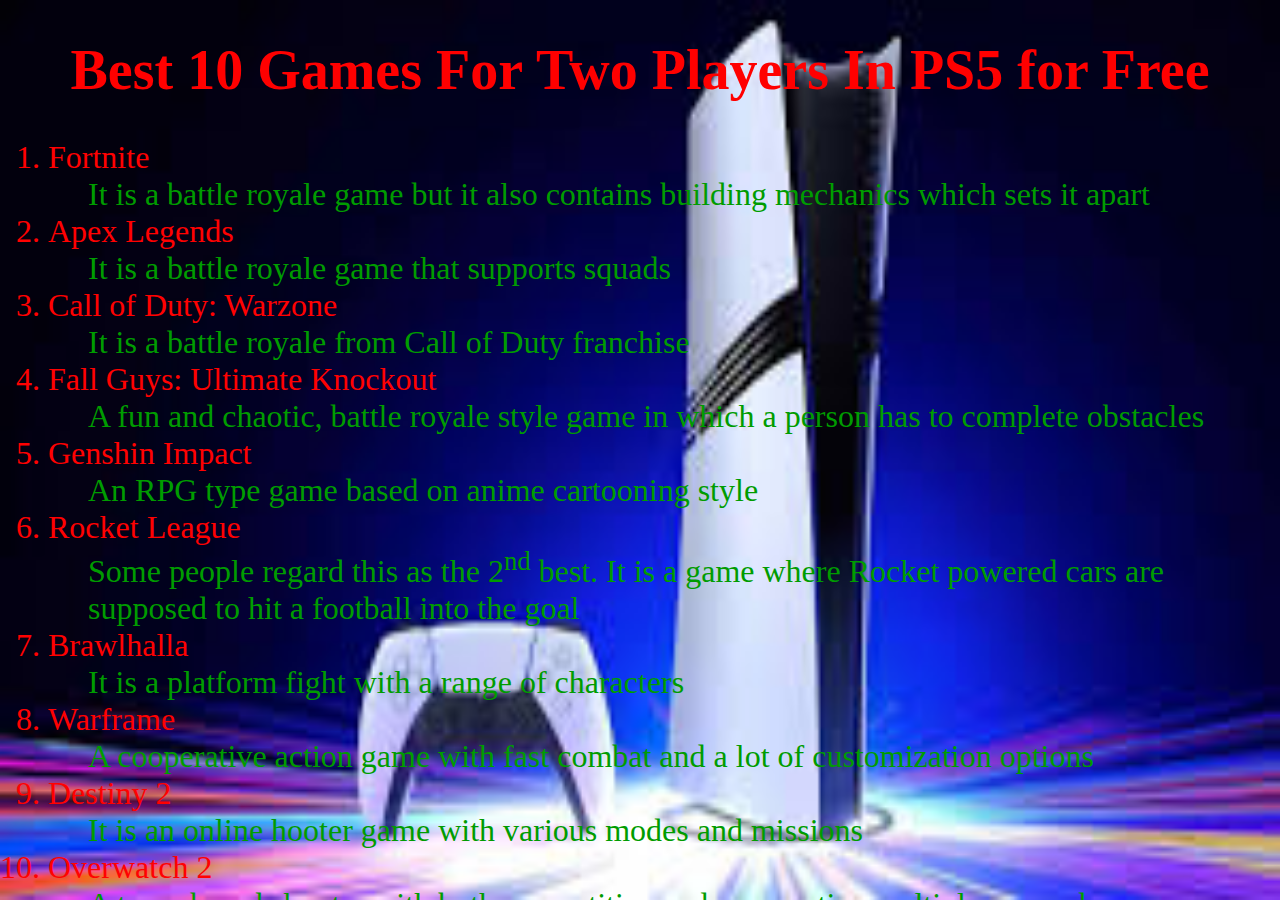
<file: index.html>
<!DOCTYPE html>
<html lang="en">
<head>
    <meta charset="UTF-8">
    <meta name="viewport" content="width=device-width, initial-scale=1.0">
    <meta http-equiv="refresh" content="0; url=./best-10-free-two-player-games-for-ps5.html" />
    <title>Redirecting...</title>
    <script async src="https://pagead2.googlesyndication.com/pagead/js/adsbygoogle.js?client=ca-pub-2263681042688129"
     crossorigin="anonymous"></script>
</head>
<body>
    <p>If you are not automatically redirected, please <a href="./best-10-free-two-player-games-for-ps5.html">click here</a>.</p>
</body>
</html>
</file>
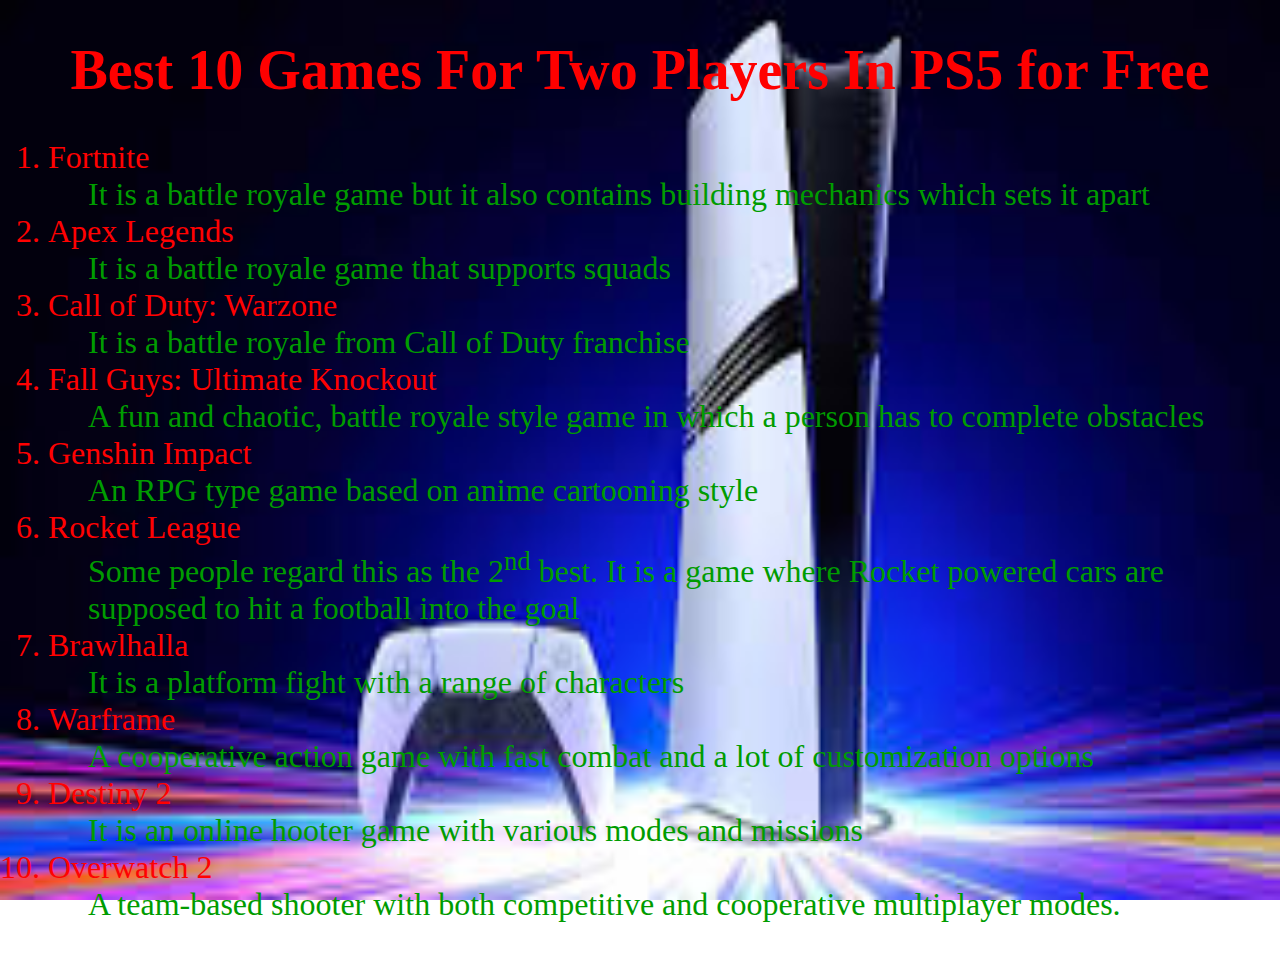
<file: best-10-free-two-player-games-for-ps5.html>
<!DOCTYPE html>
<html lang="en">

<head>
    <script async src="https://pagead2.googlesyndication.com/pagead/js/adsbygoogle.js?client=ca-pub-2263681042688129"
     crossorigin="anonymous"></script>
</head>

<body>
    <h1 align="center"><strong> Best 10 Games For</strong> Two Players <strong>In PS5 for Free</strong> </h1>
    <link rel="stylesheet" type="text/css" href="./style.css">
    <title>Best 10 Games For Two Players In PS5 for Free</title>
    <div class="img"></div>
    <div class="txt">
        <ol>
            <li>Fortnite</li>
            <ul>It is a battle royale game but it also contains building mechanics which sets it apart</ul>
            <li>Apex Legends</li>
            <ul>It is a battle royale game that supports squads</ul>
            <li>Call of Duty: Warzone</li>
            <ul>It is a battle royale from Call of Duty franchise</ul>
            <li>Fall Guys: Ultimate Knockout</li>
            <ul>A fun and chaotic, battle royale style game in which a person has to complete obstacles</ul>
            <li>Genshin Impact</li>
            <ul>An RPG type game based on anime cartooning style</ul>
            <li>Rocket League</li>
            <ul>Some people regard this as the 2<sup>nd</sup> best. It is a game where Rocket powered cars are supposed
                to hit a football into the goal</ul>
            <li>Brawlhalla</li>
            <ul>It is a platform fight with a range of characters</ul>
            <li>Warframe</li>
            <ul>A cooperative action game with fast combat and a lot of customization options</ul>
            <li>Destiny 2</li>
            <ul>It is an online hooter game with various modes and missions</ul>
            <li> Overwatch 2</li>
            <ul>A team-based shooter with both competitive and cooperative multiplayer modes.
        </ol>
        </ol>
    </div>
</body>

</html>
</file>
<file: style.css>
h1 {
    color: red;
    font-size: 350%;
}
ol {
    color:rgb(255, 1, 1);
    font-size: 200%;
}
ul {
    color:rgb(0, 156, 0);
}
.img {
    background-image: url('images.jpg');
}
body {
    /* background-image: url('https://sm.ign.com/ign_in/news/s/sony-offic/sony-officially-reveals-ps5-pro-during-playstation-5-technic_qw2k.jpg'); */
    background-image: url('images.jpg');
    background-repeat: no-repeat;
    background-attachment: fixed; 
    background-size: 100% 100%;
  }
</file>
